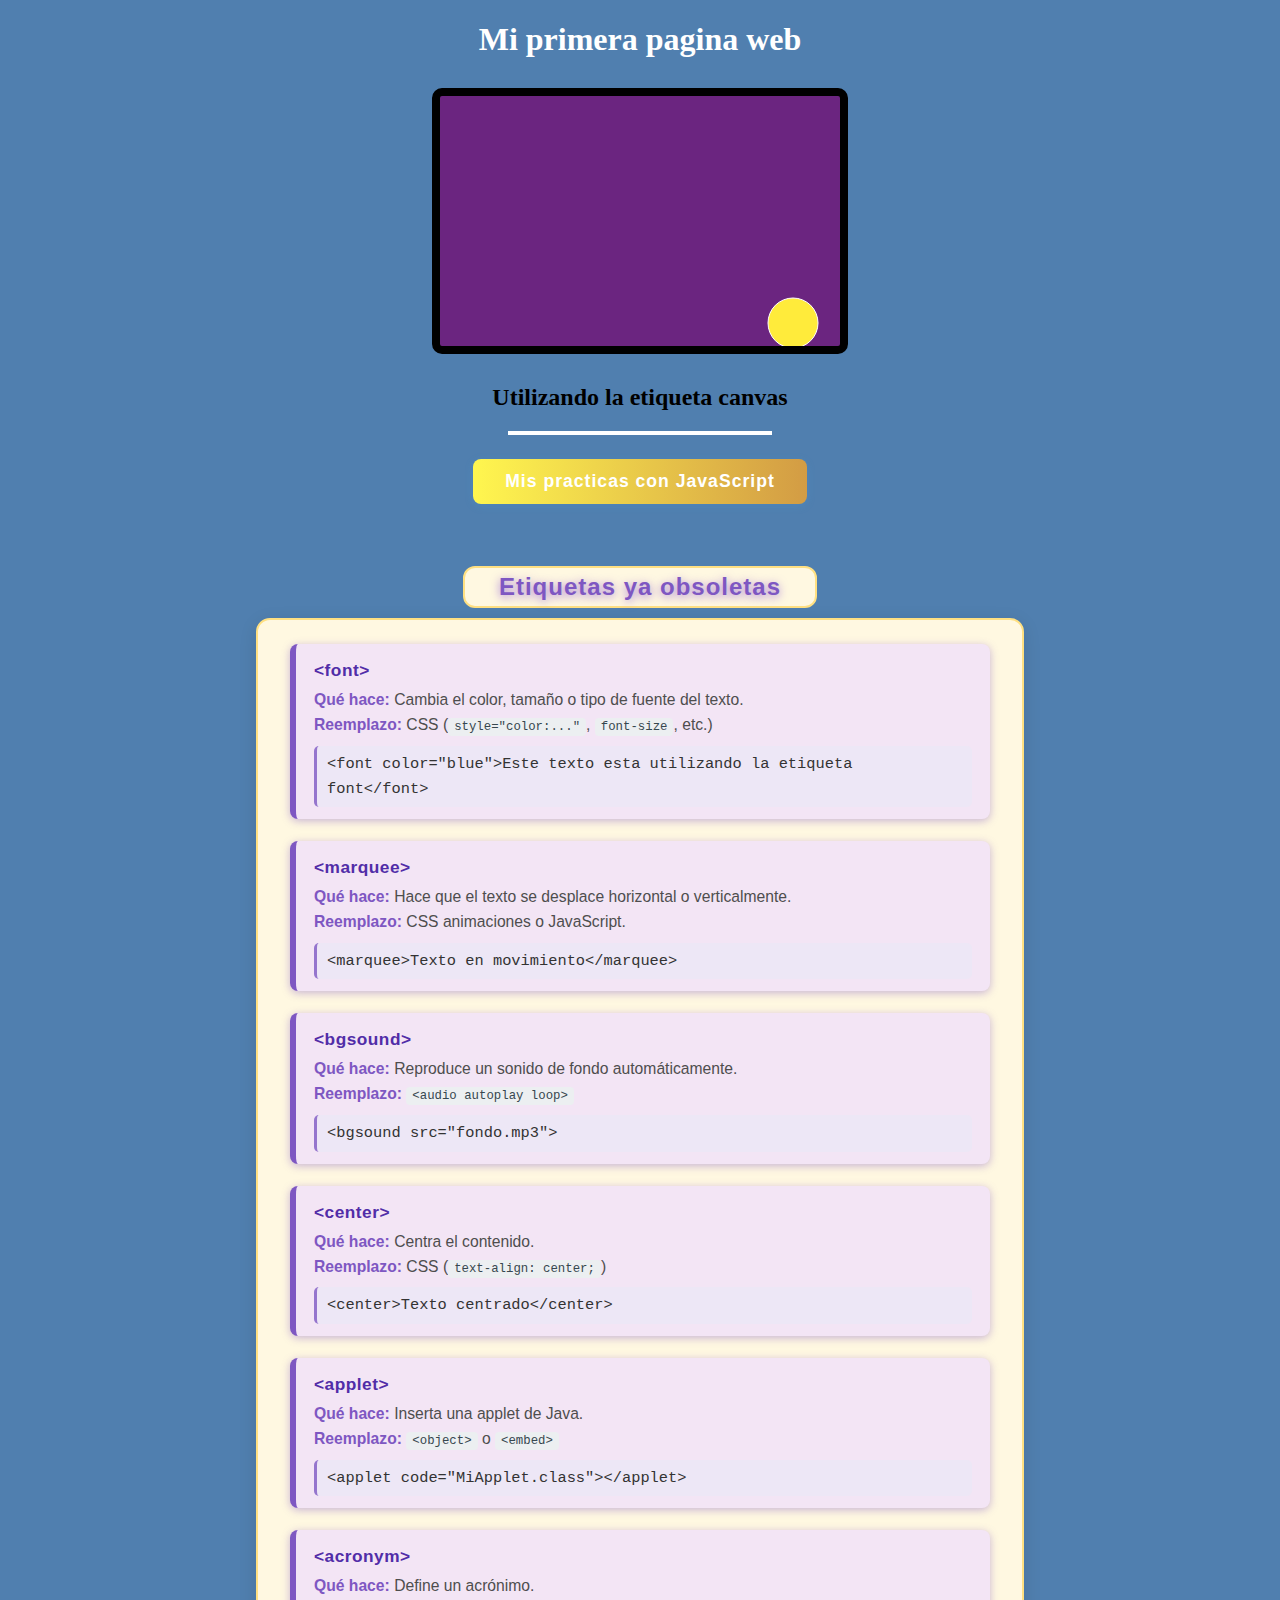
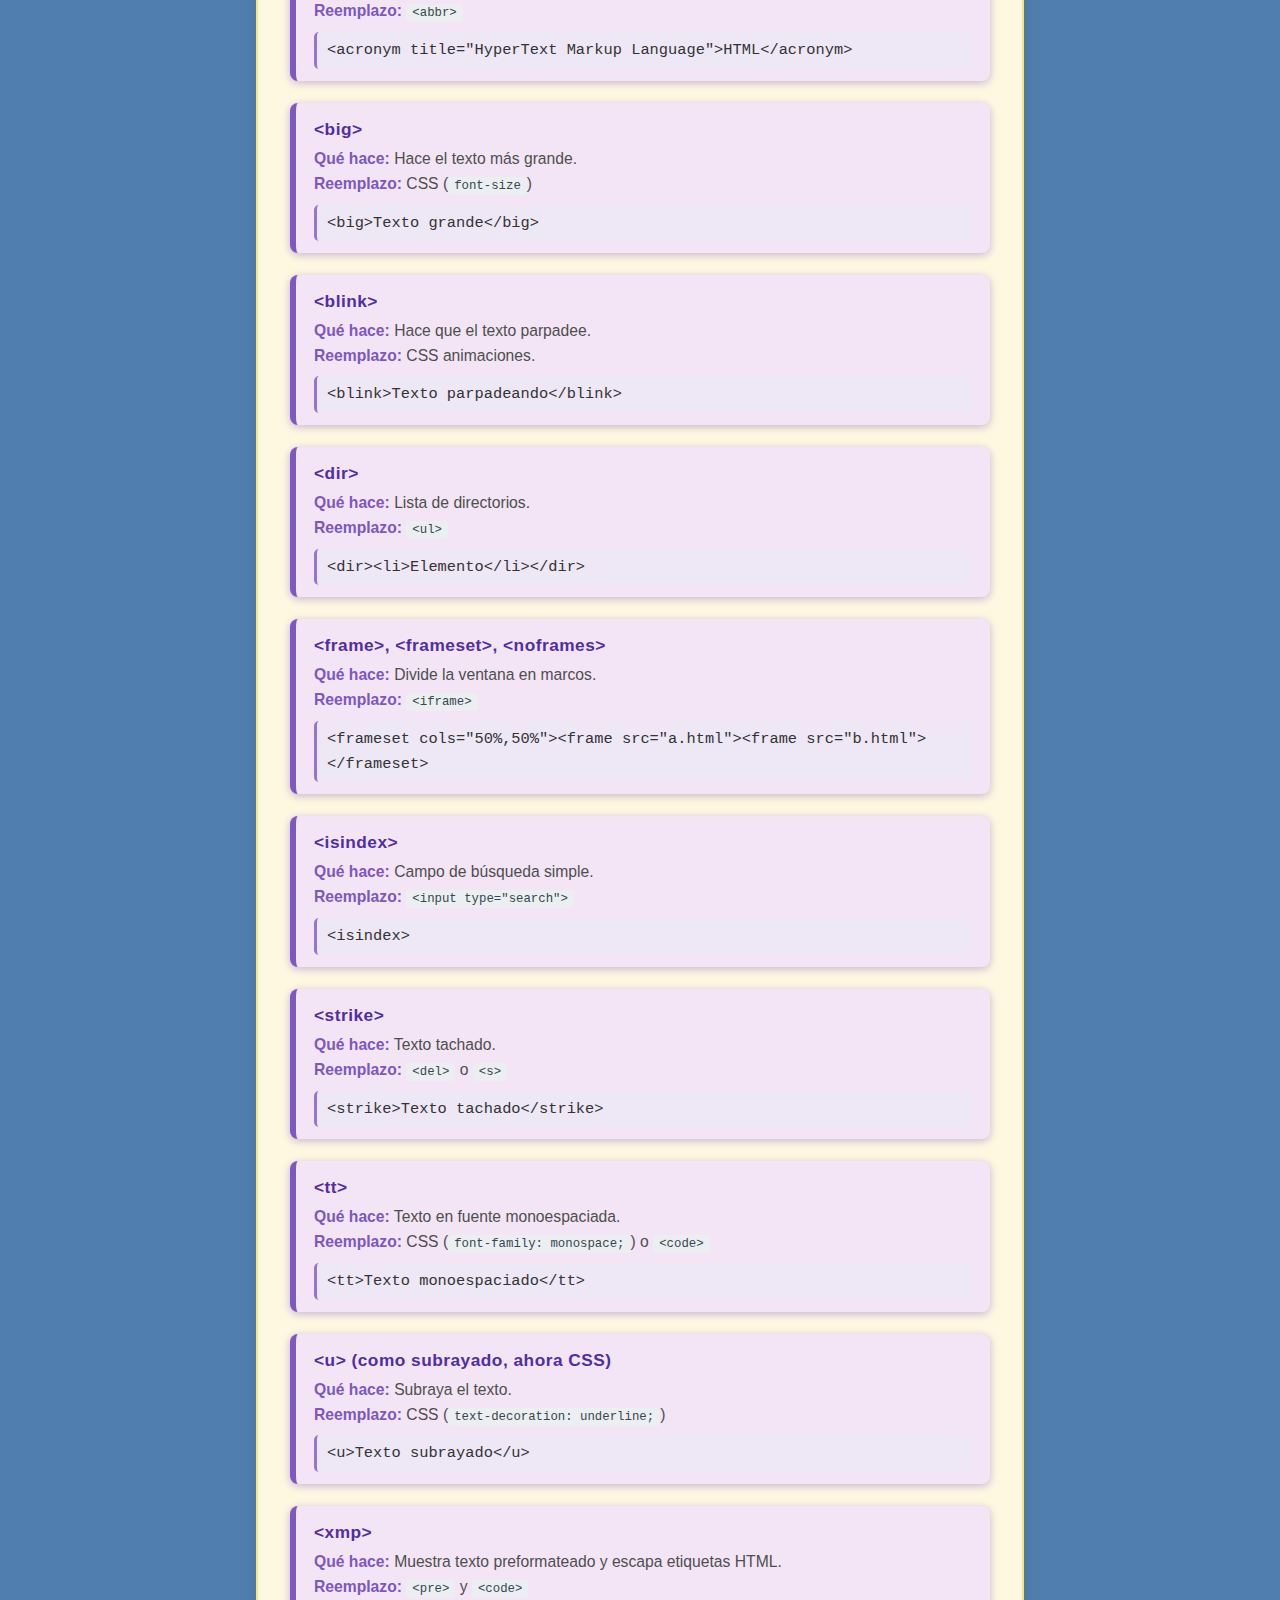
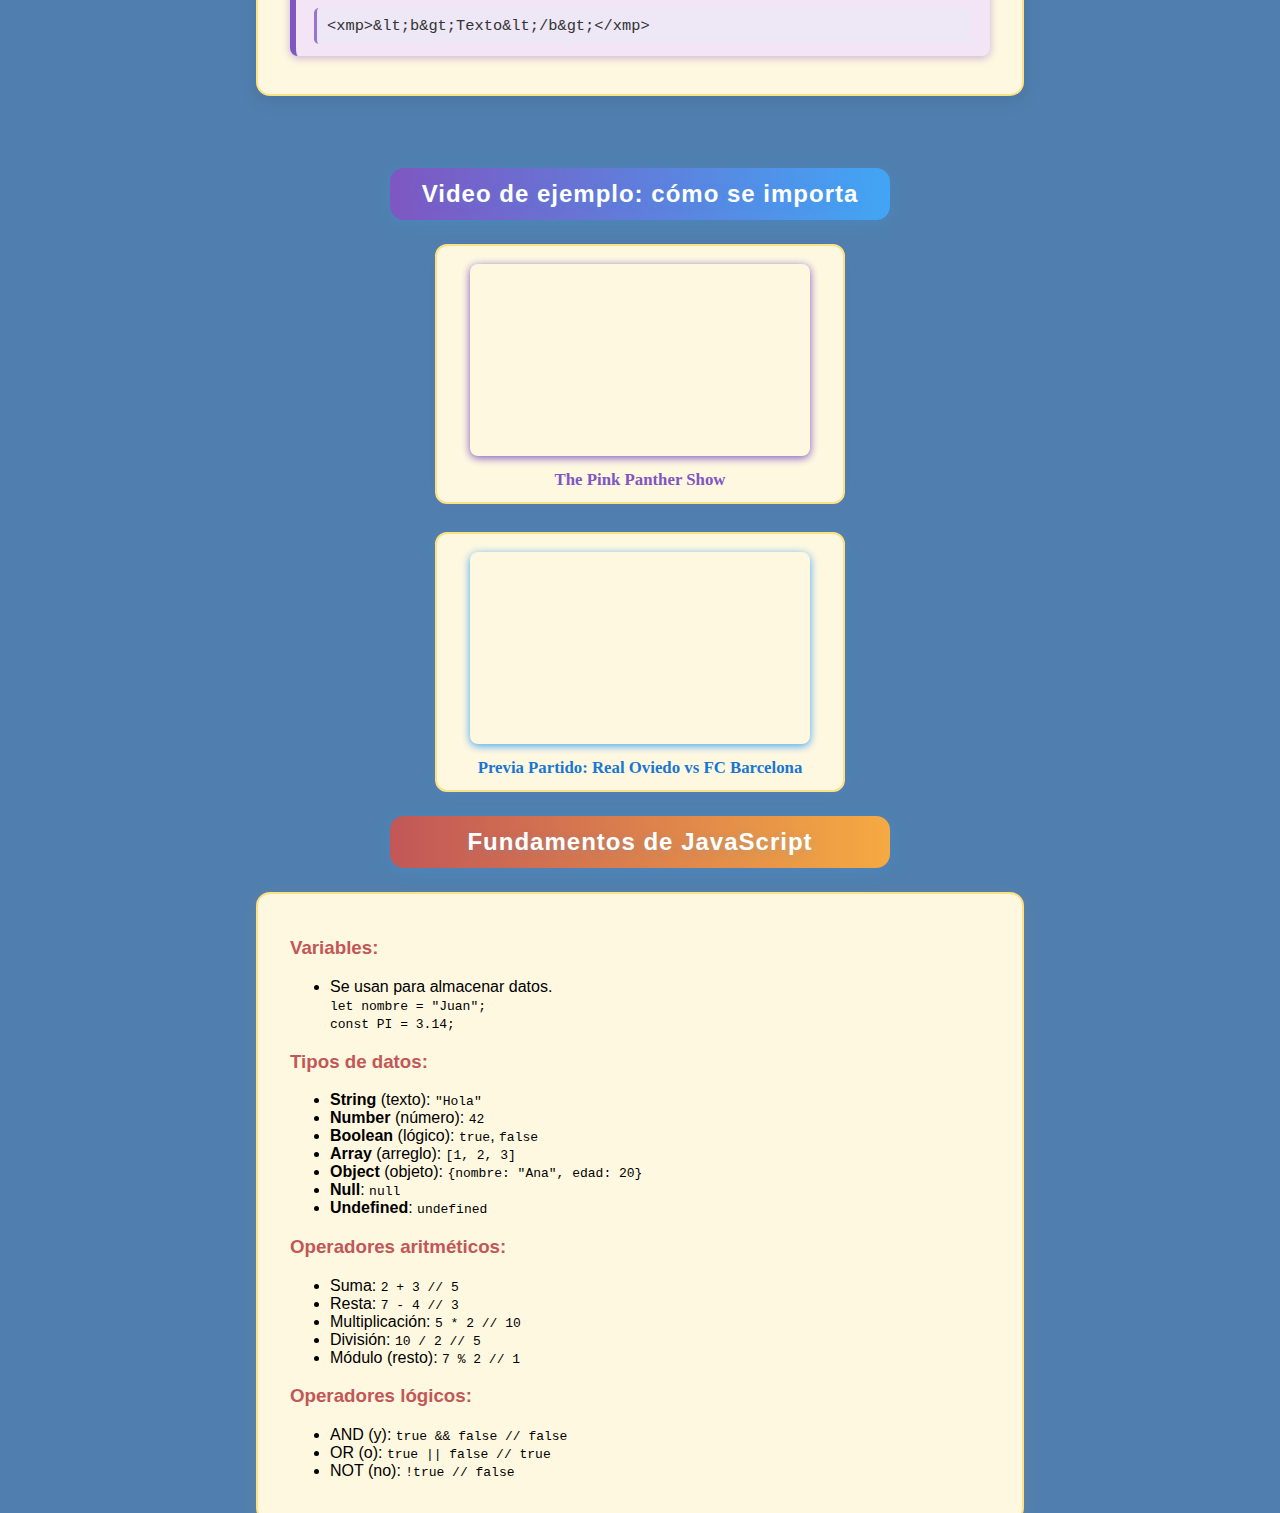
<file: index.html>
<!DOCTYPE html>
<html lang="es">
<head>
    <meta charset="UTF-8">
    <meta name="viewport" content="width=device-width, initial-scale=1.0">
    <title>version 1</title>
    <style>
        body, html, #app {
            background-color: #507faf;
            margin: 0;
            width: 100%;
            height: 100%;
        }
        #bouncingBallCanvas {
            display: block;
            margin: 30px auto;
            background: #6b2580;
            border-radius: 10px;
            border: 8px solid #000; /* Borde negro grueso visible */
        }
    </style>
    <script>
        
        window.onload = function() { // Espera a que la ventana cargue completamente antes de ejecutar el código.
            const canvas = document.getElementById('bouncingBallCanvas'); // Obtiene el elemento canvas por su id.
            const ctx = canvas.getContext('2d'); // Obtiene el contexto 2D para dibujar en el canvas.
            const width = canvas.width; // Almacena el ancho del canvas.
            const height = canvas.height; // Almacena la altura del canvas.

            let x = width / 2; // Posición inicial en X de la pelota (centrada horizontalmente).
            let y = height / 2; // Posición inicial en Y de la pelota (centrada verticalmente).
            let dx = 3; // Velocidad de movimiento en el eje X.
            let dy = 2; // Velocidad de movimiento en el eje Y.
            const radius = 25; // Radio de la pelota.

            function drawBall() { // Dibuja la pelota en el canvas.
                ctx.clearRect(0, 0, width, height); // Limpia todo el canvas antes de dibujar.
                ctx.beginPath(); // Comienza un nuevo trazo.
                ctx.arc(x, y, radius, 0, Math.PI * 2); // Dibuja un círculo en la posición (x, y) con el radio especificado.
                ctx.fillStyle = "#ffeb3b"; // Define el color de relleno de la pelota.
                ctx.fill(); // Rellena el círculo con el color especificado.
                ctx.strokeStyle = "#fff"; // Define el color del borde de la pelota.
                ctx.stroke(); // Dibuja el borde del círculo.
                ctx.closePath(); // Finaliza el trazo actual.
            }

            function update() { // Actualiza la posición de la pelota y verifica colisiones con los bordes.
                x += dx; // Actualiza la posición en X sumando la velocidad dx.
                y += dy; // Actualiza la posición en Y sumando la velocidad dy.

                if (x + radius > width || x - radius < 0) { // Si la pelota toca el borde derecho o izquierdo...
                    dx = -dx; // Invierte la dirección en X.
                }
                if (y + radius > height || y - radius < 0) { // Si la pelota toca el borde superior o inferior...
                    dy = -dy; // Invierte la dirección en Y.
                }
            }

            function animate() { // Función principal de animación.
                drawBall(); // Dibuja la pelota en su nueva posición.
                update(); // Actualiza la posición y dirección de la pelota.
                requestAnimationFrame(animate); // Llama recursivamente para crear una animación continua.
            }

            animate(); // Inicia la animación.
        };

    </script>
    
</head>
<body>
    <h1 style="color: white; text-align: center;">Mi primera pagina web</h1>
    <canvas id="bouncingBallCanvas" width="400" height="250"></canvas>
    <h2 style="text-align: center;"> Utilizando la etiqueta canvas </h2>
    <hr style="width: 260px; margin: 0 auto; border: 2px solid #fff;">
    <div style="text-align: center; margin: 24px 0;">
        <!-- 
            Enlace estilizado que dirige a "actividad.html" en una nueva pestaña.
            El enlace utiliza un gradiente de fondo, color de texto blanco, fuente personalizada, padding, bordes redondeados, sombra y transición suave en el fondo.
            Las últimas 3 líneas:
            - onmouseover: Cambia el fondo del enlace a un gradiente morado-azul cuando el mouse pasa sobre él.
            - onmouseout: Cambia el fondo del enlace a un gradiente azul-morado cuando el mouse deja de estar sobre él.
            - El texto "Ir a mi otra página web" es el contenido visible del enlace.
        -->
        <a href="main/actividad.html" target="_blank" style="
            display: inline-block;
            background: linear-gradient(90deg, #fff64f 0%, #d39c44 100%);
            color: #fff;
            font-size: 1.1em;
            font-family: 'Segoe UI', Arial, sans-serif;
            padding: 12px 32px;
            border-radius: 8px;
            text-decoration: none;
            box-shadow: 0 2px 8px rgba(66, 165, 245, 0.18);
            font-weight: bold;
            letter-spacing: 1px;
            transition: background 0.2s;
        " onmouseover="this.style.background='linear-gradient(90deg,#d39c44 0%,#fff64f 100%)'" 
        onmouseout="this.style.background='linear-gradient(90deg,#fff64f 0%,#d39c44 100%)'">
            Mis practicas con JavaScript
        </a>
    </div>
    <br>
    <h2 style="
        color: #7e57c2;
        text-align: center;
        background: #fff8e1;
        padding: 5px 0 5px 0;
        margin: 20px auto 10px auto;
        border-radius: 12px;
        max-width: 350px;
        text-shadow: 0 2px 10px rgba(117, 62, 211, 0.662);
        border: 2px solid #ffe082;
        font-family: 'Segoe UI', Arial, sans-serif;
        letter-spacing: 1px;
    ">
        Etiquetas ya obsoletas
    </h2>
    <style>
        .obsolete-list {
            max-width: 700px;
            margin: 0 auto 30px auto;
            padding: 24px 32px 16px 32px;
            background: #fff8e1;
            border-radius: 14px;
            box-shadow: 0 4px 18px rgba(0,0,0,0.10);
            border: 2px solid #ffe082;
            font-family: 'Segoe UI', Arial, sans-serif;
        }
        .obsolete-list li {
            margin-bottom: 22px;
            padding: 16px 18px 12px 18px;
            background: #f3e5f5;
            border-radius: 8px;
            border-left: 6px solid #7e57c2;
            list-style: none;
            box-shadow: 0 2px 8px rgba(126, 87, 194, 0.425);
            transition: background 0.2s; /* transición suave al fondo de un elemento HTML, 
                                            Esto mejora la experiencia visual al evitar cambios bruscos en el fondo.*/
        }
        .obsolete-list li:hover {
            background: #e4d7fa;
        }
        .obsolete-list code {
            background: #eceff1;
            color: #37474f;
            padding: 2px 6px;
            border-radius: 4px;
            font-size: 0.97em;
        }
        .obsolete-list small {
            display: block;
            color: #4e4e4e;
            margin-top: 6px;
            font-size: 0.98em;
            line-height: 1.6;
        }
        .obsolete-list b {
            color: #7e57c2;
        }
        .obsolete-list .tag {
            font-weight: bold;
            color: #512da8;
            font-size: 1.08em;
            letter-spacing: 0.5px;
        }
        .obsolete-list .example {
            display: block;
            margin: 8px 0 0 0;
            background: #ede7f6;
            padding: 6px 10px;
            border-radius: 5px;
            font-size: 0.98em;
            color: #333;
            border-left: 3px solid #9575cd;
            font-family: 'Consolas', 'Menlo', 'Monaco', monospace;
        }
    </style>
    <ul class="obsolete-list">
        <li>
            <span class="tag">&lt;font&gt;</span>
            <small>
                <b>Qué hace:</b> Cambia el color, tamaño o tipo de fuente del texto.<br>
                <b>Reemplazo:</b> CSS (<code>style="color:..."</code>, <code>font-size</code>, etc.)<br>
                <span class="example">&lt;font color="blue"&gt;Este texto esta utilizando la etiqueta font&lt;/font&gt;</span>
            </small>
        </li>
        <li>
            <span class="tag">&lt;marquee&gt;</span>
            <small>
                <b>Qué hace:</b> Hace que el texto se desplace horizontal o verticalmente.<br>
                <b>Reemplazo:</b> CSS animaciones o JavaScript.<br>
                <span class="example">&lt;marquee&gt;Texto en movimiento&lt;/marquee&gt;</span>
            </small>
        </li>
        <li>
            <span class="tag">&lt;bgsound&gt;</span>
            <small>
                <b>Qué hace:</b> Reproduce un sonido de fondo automáticamente.<br>
                <b>Reemplazo:</b> <code>&lt;audio autoplay loop&gt;</code><br>
                <span class="example">&lt;bgsound src="fondo.mp3"&gt;</span>
            </small>
        </li>
        <li>
            <span class="tag">&lt;center&gt;</span>
            <small>
                <b>Qué hace:</b> Centra el contenido.<br>
                <b>Reemplazo:</b> CSS (<code>text-align: center;</code>)<br>
                <span class="example">&lt;center&gt;Texto centrado&lt;/center&gt;</span>
            </small>
        </li>
        <li>
            <span class="tag">&lt;applet&gt;</span>
            <small>
                <b>Qué hace:</b> Inserta una applet de Java.<br>
                <b>Reemplazo:</b> <code>&lt;object&gt;</code> o <code>&lt;embed&gt;</code><br>
                <span class="example">&lt;applet code="MiApplet.class"&gt;&lt;/applet&gt;</span>
            </small>
        </li>
        <li>
            <span class="tag">&lt;acronym&gt;</span>
            <small>
                <b>Qué hace:</b> Define un acrónimo.<br>
                <b>Reemplazo:</b> <code>&lt;abbr&gt;</code><br>
                <span class="example">&lt;acronym title="HyperText Markup Language"&gt;HTML&lt;/acronym&gt;</span>
            </small>
        </li>
        <li>
            <span class="tag">&lt;big&gt;</span>
            <small>
                <b>Qué hace:</b> Hace el texto más grande.<br>
                <b>Reemplazo:</b> CSS (<code>font-size</code>)<br>
                <span class="example">&lt;big&gt;Texto grande&lt;/big&gt;</span>
            </small>
        </li>
        <li>
            <span class="tag">&lt;blink&gt;</span>
            <small>
                <b>Qué hace:</b> Hace que el texto parpadee.<br>
                <b>Reemplazo:</b> CSS animaciones.<br>
                <span class="example">&lt;blink&gt;Texto parpadeando&lt;/blink&gt;</span>
            </small>
        </li>
        <li>
            <span class="tag">&lt;dir&gt;</span>
            <small>
                <b>Qué hace:</b> Lista de directorios.<br>
                <b>Reemplazo:</b> <code>&lt;ul&gt;</code><br>
                <span class="example">&lt;dir&gt;&lt;li&gt;Elemento&lt;/li&gt;&lt;/dir&gt;</span>
            </small>
        </li>
        <li>
            <span class="tag">&lt;frame&gt;, &lt;frameset&gt;, &lt;noframes&gt;</span>
            <small>
                <b>Qué hace:</b> Divide la ventana en marcos.<br>
                <b>Reemplazo:</b> <code>&lt;iframe&gt;</code><br>
                <span class="example">&lt;frameset cols="50%,50%"&gt;&lt;frame src="a.html"&gt;&lt;frame src="b.html"&gt;&lt;/frameset&gt;</span>
            </small>
        </li>
        <li>
            <span class="tag">&lt;isindex&gt;</span>
            <small>
                <b>Qué hace:</b> Campo de búsqueda simple.<br>
                <b>Reemplazo:</b> <code>&lt;input type="search"&gt;</code><br>
                <span class="example">&lt;isindex&gt;</span>
            </small>
        </li>
        <li>
            <span class="tag">&lt;strike&gt;</span>
            <small>
                <b>Qué hace:</b> Texto tachado.<br>
                <b>Reemplazo:</b> <code>&lt;del&gt;</code> o <code>&lt;s&gt;</code><br>
                <span class="example">&lt;strike&gt;Texto tachado&lt;/strike&gt;</span>
            </small>
        </li>
        <li>
            <span class="tag">&lt;tt&gt;</span>
            <small>
                <b>Qué hace:</b> Texto en fuente monoespaciada.<br>
                <b>Reemplazo:</b> CSS (<code>font-family: monospace;</code>) o <code>&lt;code&gt;</code><br>
                <span class="example">&lt;tt&gt;Texto monoespaciado&lt;/tt&gt;</span>
            </small>
        </li>
        <li>
            <span class="tag">&lt;u&gt; (como subrayado, ahora CSS)</span>
            <small>
                <b>Qué hace:</b> Subraya el texto.<br>
                <b>Reemplazo:</b> CSS (<code>text-decoration: underline;</code>)<br>
                <span class="example">&lt;u&gt;Texto subrayado&lt;/u&gt;</span>
            </small>
        </li>
        <li>
            <span class="tag">&lt;xmp&gt;</span>
            <small>
                <b>Qué hace:</b> Muestra texto preformateado y escapa etiquetas HTML.<br>
                <b>Reemplazo:</b> <code>&lt;pre&gt;</code> y <code>&lt;code&gt;</code><br>
                <span class="example">&lt;xmp&gt;&amp;lt;b&amp;gt;Texto&amp;lt;/b&amp;gt;&lt;/xmp&gt;</span>
            </small>
        </li>
    </ul>
    
    <br>

    <div style="max-width: 700px; margin: 0 auto; padding: 24px 0 0 0;">
        <h2 style="
            color: #fff;
            text-align: center;
            background: linear-gradient(90deg, #7e57c2 0%, #42a5f5 100%);
            padding: 12px 0;
            margin: 0 auto 24px auto;
            border-radius: 14px;
            box-shadow: 0 4px 18px rgba(66, 165, 245, 0.18);
            font-family: 'Segoe UI', Arial, sans-serif;
            letter-spacing: 1px;
            font-size: 1.5em;
            text-shadow: 0 2px 10px rgba(66, 165, 245, 0.22);
            max-width: 500px;
        ">
            Video de ejemplo: cómo se importa
        </h2>
        <div style="
            display: flex;
            flex-wrap: wrap;
            gap: 28px;
            justify-content: center;
            align-items: flex-start;
            margin-bottom: 24px;
        ">
            <div style="
                background: #fff8e1;
                border-radius: 12px;
                box-shadow: 0 2px 12px rgba(126, 87, 194, 0.13);
                padding: 18px 18px 12px 18px;
                border: 2px solid #ffe082;
                max-width: 370px;
                flex: 1 1 340px;
                text-align: center;
            ">
                <iframe width="340" height="192" src="https://www.youtube.com/embed/76RNpYSmf8Q" title="The Pink Panther Show Season 2 | 3-Hour MEGA Compilation | The Pink Panther Show" frameborder="0" allow="accelerometer; autoplay; clipboard-write; encrypted-media; gyroscope; picture-in-picture; web-share" referrerpolicy="strict-origin-when-cross-origin" allowfullscreen style="border-radius: 8px; box-shadow: 0 2px 8px #7e57c2;"></iframe>
                <div style="margin-top: 10px; color: #7e57c2; font-weight: bold; font-size: 1.05em;">
                    The Pink Panther Show
                </div>
            </div>
            <div style="
                background: #fff8e1;
                border-radius: 12px;
                box-shadow: 0 2px 12px rgba(66, 165, 245, 0.13);
                padding: 18px 18px 12px 18px;
                border: 2px solid #ffe082;
                max-width: 370px;
                flex: 1 1 340px;
                text-align: center;
            ">
                <iframe width="340" height="192" src="https://www.youtube.com/embed/IOWnKHajp7o" title="PREVIA PARTIDO:  REAL OVIEDO vs FC BARCELONA 🔥| LA LIGA 25/26" frameborder="0" allow="accelerometer; autoplay; clipboard-write; encrypted-media; gyroscope; picture-in-picture; web-share" referrerpolicy="strict-origin-when-cross-origin" allowfullscreen style="border-radius: 8px; box-shadow: 0 2px 8px #42a5f5;"></iframe>
                <div style="margin-top: 10px; color: #1976d2; font-weight: bold; font-size: 1.05em;">
                    Previa Partido: Real Oviedo vs FC Barcelona
                </div>
            </div>
        </div>
    </div>
    <!-- <audio src="fondo.mp3" autoplay loop hidden></audio> -->

    <h2 style="
            color: #ffffff;
            text-align: center;
            background: linear-gradient(90deg, #c25757 0%, #f5aa42 100%);
            padding: 12px 0;
            margin: 0 auto 24px auto;
            border-radius: 14px;
            box-shadow: 0 4px 18px rgba(66, 165, 245, 0.18);
            font-family: 'Segoe UI', Arial, sans-serif;
            letter-spacing: 1px;
            font-size: 1.5em;
            text-shadow: 0 2px 10px rgba(66, 165, 245, 0.22);
            max-width: 500px;
        ">
        Fundamentos de JavaScript
        </h2>

        <div style="max-width: 700px; margin: 0 auto; background: #fff8e1; border-radius: 14px; box-shadow: 0 4px 18px rgba(245,170,66,0.10); border: 2px solid #ffe082; padding: 24px 32px 24px 32px; font-family: 'Segoe UI', Arial, sans-serif;">
            <h3 style="color: #c25757;">Variables:</h3>
            <ul>
                <li>
                    Se usan para almacenar datos.<br>
                    <code>let nombre = "Juan";</code><br>
                    <code>const PI = 3.14;</code>
                </li>
            </ul>
            <h3 style="color: #c25757;">Tipos de datos:</h3>
            <ul>
                <li>
                    <b>String</b> (texto): <code>"Hola"</code>
                </li>
                <li>
                    <b>Number</b> (número): <code>42</code>
                </li>
                <li>
                    <b>Boolean</b> (lógico): <code>true</code>, <code>false</code>
                </li>
                <li>
                    <b>Array</b> (arreglo): <code>[1, 2, 3]</code>
                </li>
                <li>
                    <b>Object</b> (objeto): <code>{nombre: "Ana", edad: 20}</code>
                </li>
                <li>
                    <b>Null</b>: <code>null</code>
                </li>
                <li>
                    <b>Undefined</b>: <code>undefined</code>
                </li>
            </ul>
            <h3 style="color: #c25757;">Operadores aritméticos:</h3>
            <ul>
                <li>
                    Suma: <code>2 + 3 // 5</code>
                </li>
                <li>
                    Resta: <code>7 - 4 // 3</code>
                </li>
                <li>
                    Multiplicación: <code>5 * 2 // 10</code>
                </li>
                <li>
                    División: <code>10 / 2 // 5</code>
                </li>
                <li>
                    Módulo (resto): <code>7 % 2 // 1</code>
                </li>
            </ul>
            <h3 style="color: #c25757;">Operadores lógicos:</h3>
            <ul>
                <li>
                    AND (y): <code>true && false // false</code>
                </li>
                <li>
                    OR (o): <code>true || false // true</code>
                </li>
                <li>
                    NOT (no): <code>!true // false</code>
                </li>
            </ul>
        </div>

</body>
</html>
</file>
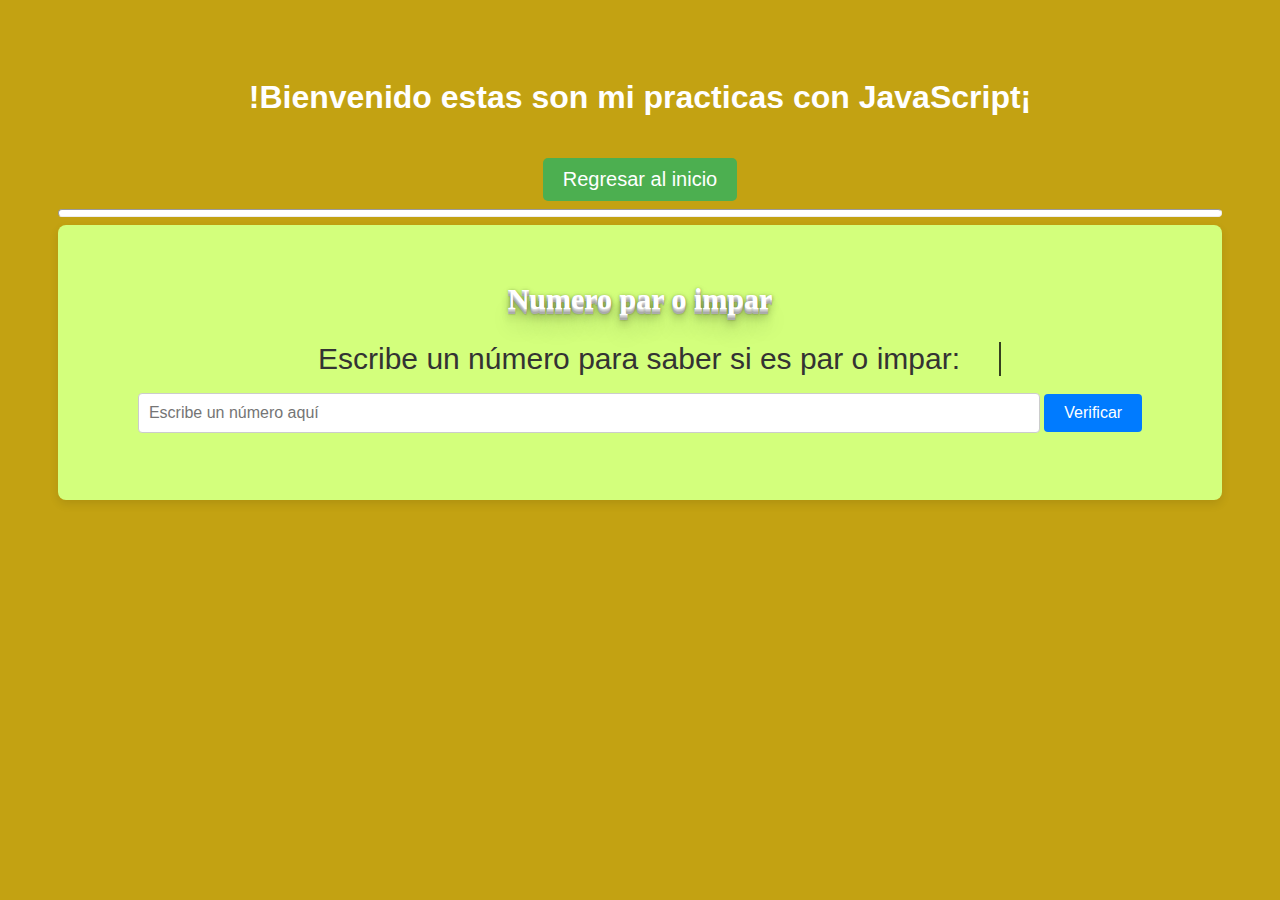
<file: actividad.html>
<!DOCTYPE html>
<html lang="es">
<head>
    <meta charset="UTF-8">
    <meta name="viewport" content="width=device-width, initial-scale=1.0">
    <title>practicas Js</title>
    <link rel="stylesheet" href="estilos.css">
</head>
<body>
  <h1>!Bienvenido estas son mi practicas con JavaScript¡</h1>
  <a href="index.html">Regresar al inicio</a>
  <hr>
  <div class="container">
  <h2 class="titulo1">Numero par o impar</h2>
  <br>
  <p class="cursor typewriter-animation">Escribe un número para saber si es par o impar:</p>
  <input type="number" id="numeroInput" placeholder="Escribe un número aquí">
  <button id="verificarBtn">Verificar</button>
  <p id="resultado"></p>
  </div>

  <script src="control.js" defer></script>
</body>
</html>
</file>
<file: estilos.css>
body {
    font-family: Arial, sans-serif;
    background-color: #c3a212;
    color: #333;
    text-align: center;
    padding: 50px;
}

h1 {
    color: #ffffff;
}

a {
    text-decoration: none;
    font-size: 20px;
    margin-top: 20px;
    display: inline-block;
    padding: 10px 20px;
    background-color: #4CAF50;
    color: white;
    border-radius: 5px;
}

a:hover {
    background-color: #45a049;
}

hr {
    height: 6px;
    border-radius: 6px;
    background-color: #ffffff; 
}

.titulo1 {
    text-align: center; 
    font-family: Arial Black; 
    font-weight: bold; 
    font-size: 30px; 
    color: #fff; 
    text-shadow: 0 1px 0 #ddd, 0 2px 0 #ccc, 0 3px 0 #bbb, 0 4px 0 #aaa, 0 5px 0 #acacac, 0 6px 1px rgba(0,0,0,0.1), 0 0 5px rgba(0,0,0,0.1), 0 1px 3px rgba(0,0,0,0.3), 0 3px 5px rgba(0,0,0,0.2), 0 5px 10px rgba(0,0,0,0.25), 0 10px 10px rgba(0,0,0,0.2), 0 20px 20px rgba(0,0,0,0.15);
}

.container {
    background-color: #d3ff7c;
    padding: 2rem;
    border-radius: 8px;
    box-shadow: 0 4px 10px rgba(0, 0, 0, 0.1);
    text-align: center;
}

input[type="number"] {
    width: 80%;
    padding: 10px;
    margin-bottom: 1rem;
    border: 1px solid #ccc;
    border-radius: 4px;
    font-size: 1rem;
}   

button {
    background-color: #007bff;
    color: white;
    border: none;
    padding: 10px 20px;
    font-size: 1rem;
    border-radius: 4px;
    cursor: pointer;
    transition: background-color 0.3s ease;
}

button:hover {
    background-color: #0056b3;
}

#resultado {
    font-size: 1.2rem;
    font-weight: bold;
    margin-top: 1rem;
    /* El color se cambiará desde JavaScript */
}

/* Google Fonts */
@import url(https://fonts.googleapis.com/css?family=Anonymous+Pro);

/* Cursor */
.cursor{
    position: relative;
    width: 24em;
    margin: 0 auto;
    border-right: 2px solid rgba(0, 0, 0, 0.75);
    font-size: 30px;
    text-align: center;
    white-space: nowrap;
    overflow: hidden;
    transform: translateY(-50%);    
}
/* Animation */
.typewriter-animation {
  animation: 
    typewriter 5s steps(50) 1s 1 normal both, 
    blinkingCursor 500ms steps(50) infinite normal;
}
@keyframes typewriter {
  from { width: 0; }
  to { width: 100%; }
}
@keyframes blinkingCursor{
  from { border-right-color: rgba(255,255,255,.75); }
  to { border-right-color: transparent; }
}
</file>
